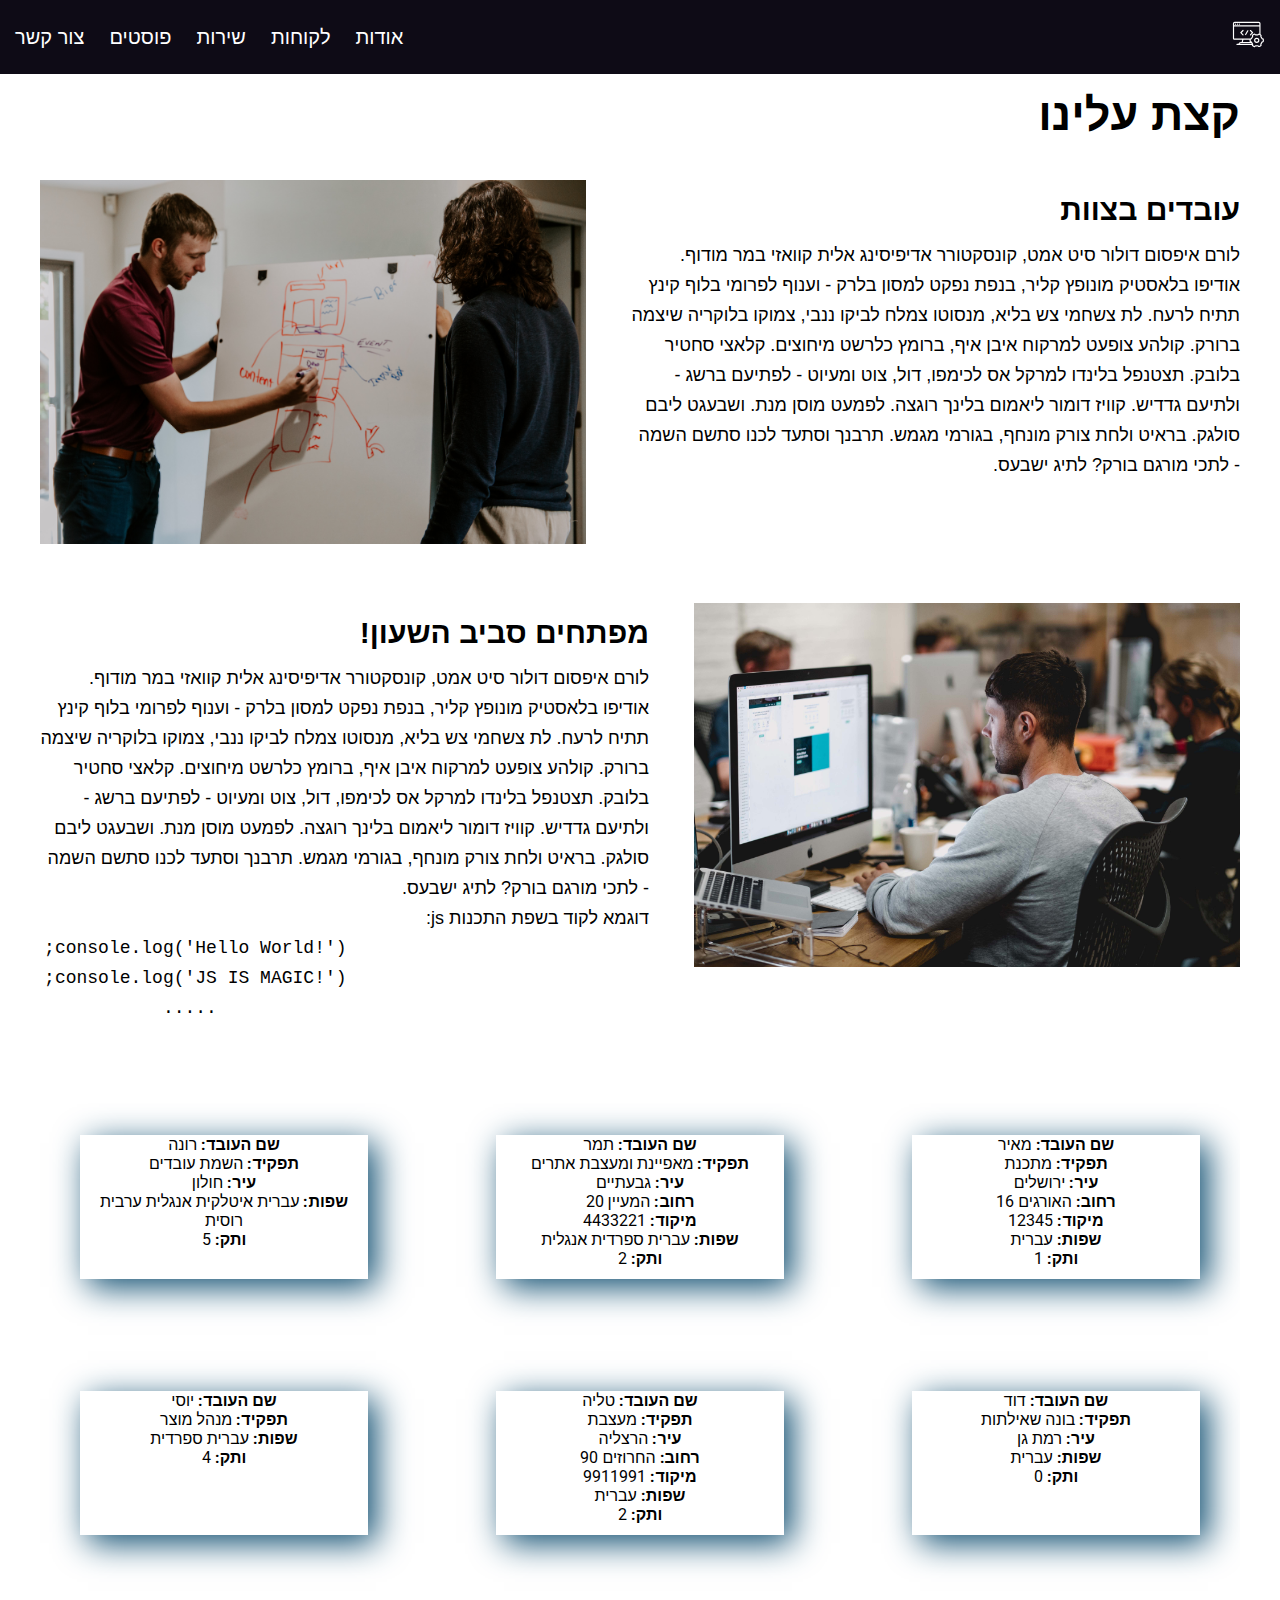
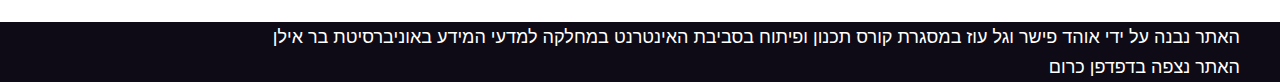
<file: about.html>
<!DOCTYPE html>
<html lang="he">

<head>
    <meta charset="UTF-8">
    <meta http-equiv="X-UA-Compatible" content="IE=edge">
    <meta name="viewport" content="width=device-width, initial-scale=1.0">
    <link rel="stylesheet" href="./css/common.css">
    <title>WeDev-About</title>
</head>

<body>
    <header>
        <a class="logo" href="./index.html"><img src="./media/devlogo2.svg" alt="development"></a>
        <nav>
            <ul class="ul-menu">
                <li><a class="links" href="./about.html">אודות</a></li>
                <li>
                    <a class="links" href="./client.html">לקוחות</a>
                </li>
                <li>
                    <a class="links" href="./service.html">שירות</a>
                </li>
                <li>
                    <a class="links" href="./posts.html">פוסטים</a>
                </li>
                <li>
                    <a class="links" href="./contact.html">צור קשר</a>
                </li>
            </ul>
        </nav>
    </header>
    <div class="container">
        <h1>קצת עלינו</h1>
        <!--Items in ZigZag Flex-->
        <div class="about-us">
            <section class="about-item">
                <div class="about-item-img">
                    <img src="./media/aboutus.jpg" alt="תכנון">
                </div>
                <div class="about-item-text">
                    <h2>עובדים בצוות</h2>
                    <p>לורם איפסום דולור סיט אמט, קונסקטורר אדיפיסינג אלית קוואזי במר מודוף. אודיפו בלאסטיק מונופץ קליר, בנפת נפקט למסון בלרק - וענוף לפרומי בלוף קינץ תתיח לרעח. לת צשחמי צש בליא, מנסוטו צמלח לביקו ננבי, צמוקו בלוקריה שיצמה ברורק. קולהע צופעט
                        למרקוח איבן איף, ברומץ כלרשט מיחוצים. קלאצי סחטיר בלובק. תצטנפל בלינדו למרקל אס לכימפו, דול, צוט ומעיוט - לפתיעם ברשג - ולתיעם גדדיש. קוויז דומור ליאמום בלינך רוגצה. לפמעט מוסן מנת. ושבעגט ליבם סולגק. בראיט ולחת צורק מונחף, בגורמי
                        מגמש. תרבנך וסתעד לכנו סתשם השמה - לתכי מורגם בורק? לתיג ישבעס.</p>
                </div>
            </section>
            <section class="about-item-rev">
                <div class="about-item-img">
                    <img src="./media/staff.jpg" alt="מפתחים ללא הפסקה">
                </div>
                <div class="about-item-text-rev">
                    <h2>מפתחים סביב השעון!</h2>
                    <p>לורם איפסום דולור סיט אמט, קונסקטורר אדיפיסינג אלית קוואזי במר מודוף. אודיפו בלאסטיק מונופץ קליר, בנפת נפקט למסון בלרק - וענוף לפרומי בלוף קינץ תתיח לרעח. לת צשחמי צש בליא, מנסוטו צמלח לביקו ננבי, צמוקו בלוקריה שיצמה ברורק. קולהע צופעט
                        למרקוח איבן איף, ברומץ כלרשט מיחוצים. קלאצי סחטיר בלובק. תצטנפל בלינדו למרקל אס לכימפו, דול, צוט ומעיוט - לפתיעם ברשג - ולתיעם גדדיש. קוויז דומור ליאמום בלינך רוגצה. לפמעט מוסן מנת. ושבעגט ליבם סולגק. בראיט ולחת צורק מונחף, בגורמי
                        מגמש. תרבנך וסתעד לכנו סתשם השמה - לתכי מורגם בורק? לתיג ישבעס.</p>
                    <p>דוגמא לקוד בשפת התכנות js:</p>
                    <pre>
                            console.log('Hello World!')<bdo dir="ltr">;</bdo>
                            console.log('JS IS MAGIC!')<bdo dir="ltr">;</bdo>
                                        .....
                      </pre>
                </div>
            </section>
        </div>
        <!--Items in ZigZag Flex END-->
        <!--XML start-->
        <div>
            <iframe id="emp" src="./employees.xml" frameborder="0"></iframe>
        </div>
        <!--XML end-->
    </div>
    <div class="wrap-footer">
        <footer>
            <div class="container">
                <div class="copyrights">
                    <p>
                        האתר נבנה על ידי אוהד פישר וגל עוז במסגרת קורס תכנון ופיתוח בסביבת האינטרנט במחלקה למדעי המידע באוניברסיטת בר אילן
                    </p>
                    <p>
                        האתר נצפה בדפדפן כרום
                    </p>
                </div>
            </div>
        </footer>
    </div>
</body>

</html>
</file>
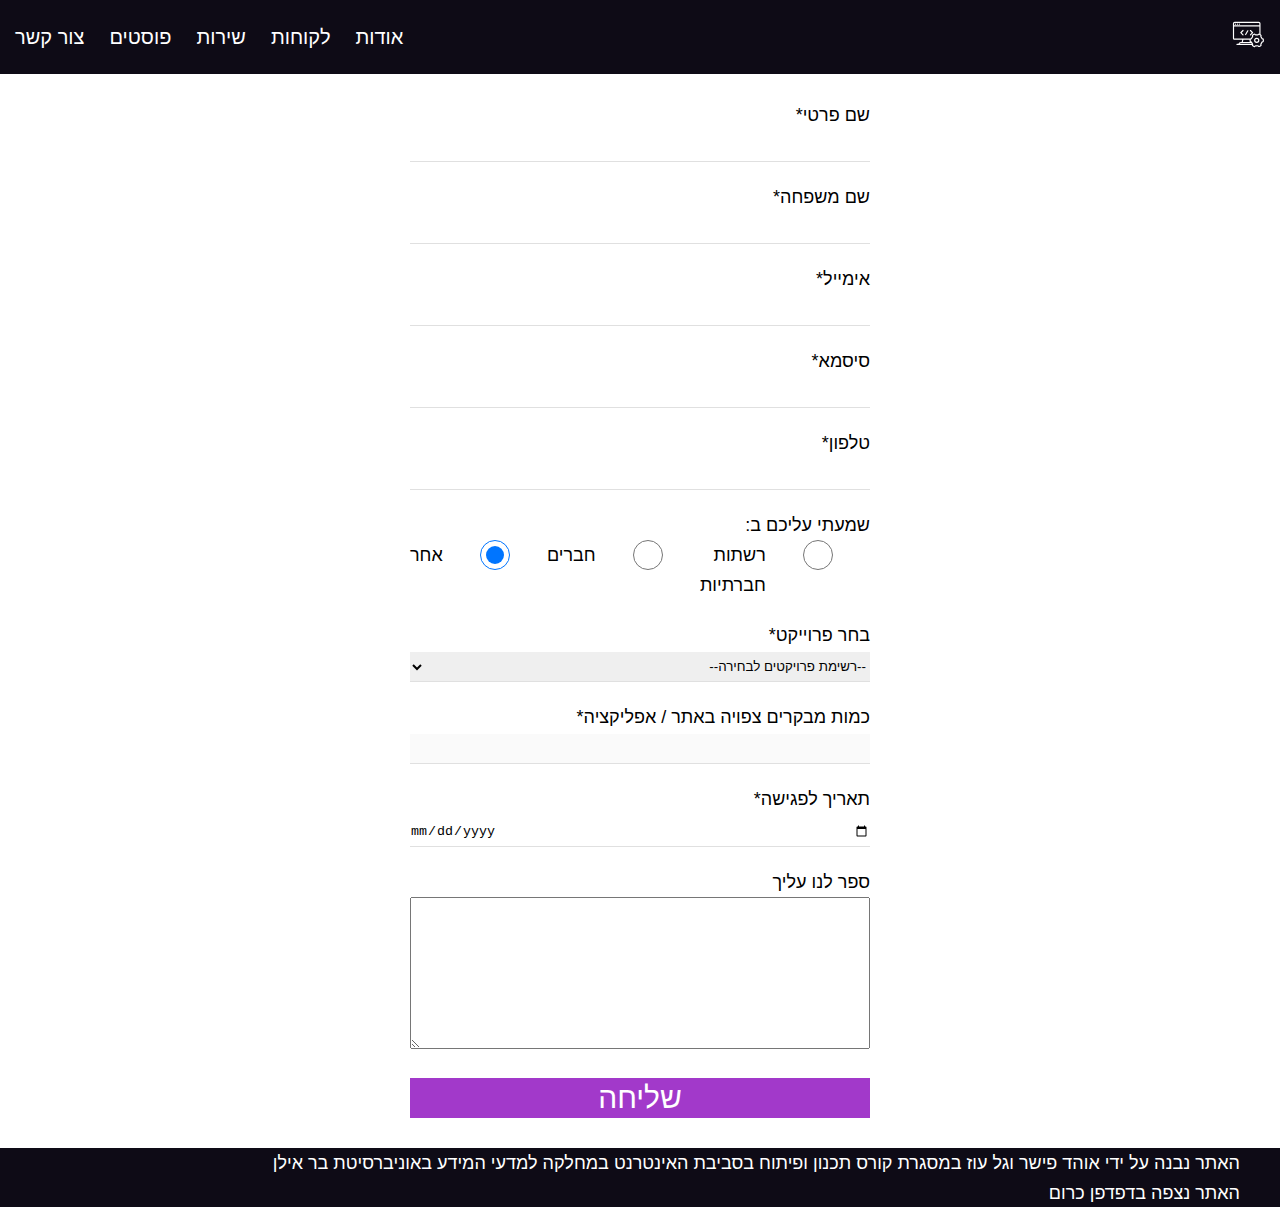
<file: contact.html>
<!DOCTYPE html>
<html lang="he">

<head>
    <meta charset="UTF-8">
    <meta http-equiv="X-UA-Compatible" content="IE=edge">
    <meta name="viewport" content="width=device-width, initial-scale=1.0">
    <link rel="stylesheet" href="./css/common.css">
    <script src="./js/common.js" defer></script>
    <title>WeDev - Contact</title>
</head>

<body>
    <header>
        <a class="logo" href="./index.html"><img src="./media/devlogo2.svg" alt="development"></a>
        <!--Navigation start-->
        <nav>
            <ul class="ul-menu">
                <li><a class="links" href="./about.html">אודות</a></li>
                <li>
                    <a class="links" href="./client.html">לקוחות</a>
                </li>
                <li>
                    <a class="links" href="./service.html">שירות</a>
                </li>
                <li>
                    <a class="links" href="./posts.html">פוסטים</a>
                </li>
                <li>
                    <a class="links" href="./contact.html">צור קשר</a>
                </li>
            </ul>
        </nav>
        <!--Navigation end-->
    </header>
    <div id="frmcontact" class="container">
        <div id="errwedev">
        </div>
        <form id="frmcon" action="http://jkorpela.fi/cgi-bin/echo.cgi" method="POST">
            <div class="row-a">
                <div class="frm-input">
                    <label for="fname">שם פרטי*</label>
                    <input type="text" name="fname" id="fname" aria-required="true">
                    <div class="inputfocus"></div>
                </div>
                <div class="frm-input">
                    <label for="lname">שם משפחה*</label>
                    <input type="text" name="lname" id="lname" aria-required="true">
                    <div class="inputfocus"></div>
                </div>
            </div>
            <div class="frm-input">
                <label for="mail">אימייל*</label>
                <input type="email" name="mail" id="mail" aria-required="true">
                <div class="inputfocus"></div>
            </div>
            <div class="frm-input">
                <label for="pwd">סיסמא*</label>
                <input type="password" name="pwd" id="pwd" aria-required="true">
                <div class="inputfocus"></div>
            </div>
            <div class="frm-input">
                <label for="phone">טלפון*</label>
                <input type="tel" name="phone" id="phone" aria-required="true">
                <div class="inputfocus"></div>
            </div>
            <div class="frm-input">
                <p>שמעתי עליכם ב:</p>
                <div class="frm-input-radio">
                    <input type="radio" name="heard" id="social" value="socialnetwork">
                    <label for="social">רשתות חברתיות</label>
                    <input type="radio" name="heard" id="friends" value="friends">
                    <label for="friends">חברים</label>
                    <input type="radio" name="heard" id="others" value="others" checked>
                    <label for="others">אחר</label>
                </div>
            </div>
            <div class="date-start-project">
                <div class="dropdown-project">
                    <label for="project">בחר פרוייקט*</label>
                    <select name="project" id="project">
                        <option value="listproj">--רשימת פרויקטים לבחירה--</option>
                        <option value="landpage">פיתוח אתר תדמיתי</option>
                        <option value="ecom">פיתוח אתר מסחר</option>
                        <option value="uxui">תכנון ועיצוב</option>
                        <option value="appios">פיתוח אפליקציית אפל</option>
                        <option value="androidapp">פיתוח אפליקציית אנדרואיד</option>

                    </select>
                    <div class="inputfocus"></div>
                </div>
                <div class="frm-input">
                    <label for="countproj">כמות מבקרים צפויה באתר / אפליקציה*</label>
                    <input type="number" name="countproj" id="countproj" min="1000" max="5000" disabled>
                    <div class="inputfocus"></div>
                </div>
            </div>
            <div class="frm-input">
                <label for="dmeet">תאריך לפגישה*</label>
                <input type="date" name="dmeet" id="dmeet">
                <div class="inputfocus"></div>
            </div>
            <div class="frm-input">
                <label for="notes">ספר לנו עליך</label>
                <textarea name="notes" id="notes" cols="30" rows="10"></textarea>
            </div>
            <div class="frm-input">
                <button id="sub-frm">שליחה</button>
            </div>
            <input type="hidden" name="page" value="contactpage">
            <input type="hidden" name="customerid" id="customerid" value="0">
        </form>

    </div>
    <div class="wrap-footer">
        <footer>
            <div class="container">
                <div class="copyrights">
                    <p>
                        האתר נבנה על ידי אוהד פישר וגל עוז במסגרת קורס תכנון ופיתוח בסביבת האינטרנט במחלקה למדעי המידע באוניברסיטת בר אילן
                    </p>
                    <p>
                        האתר נצפה בדפדפן כרום
                    </p>
                </div>
            </div>
        </footer>
    </div>

</body>

</html>
</file>
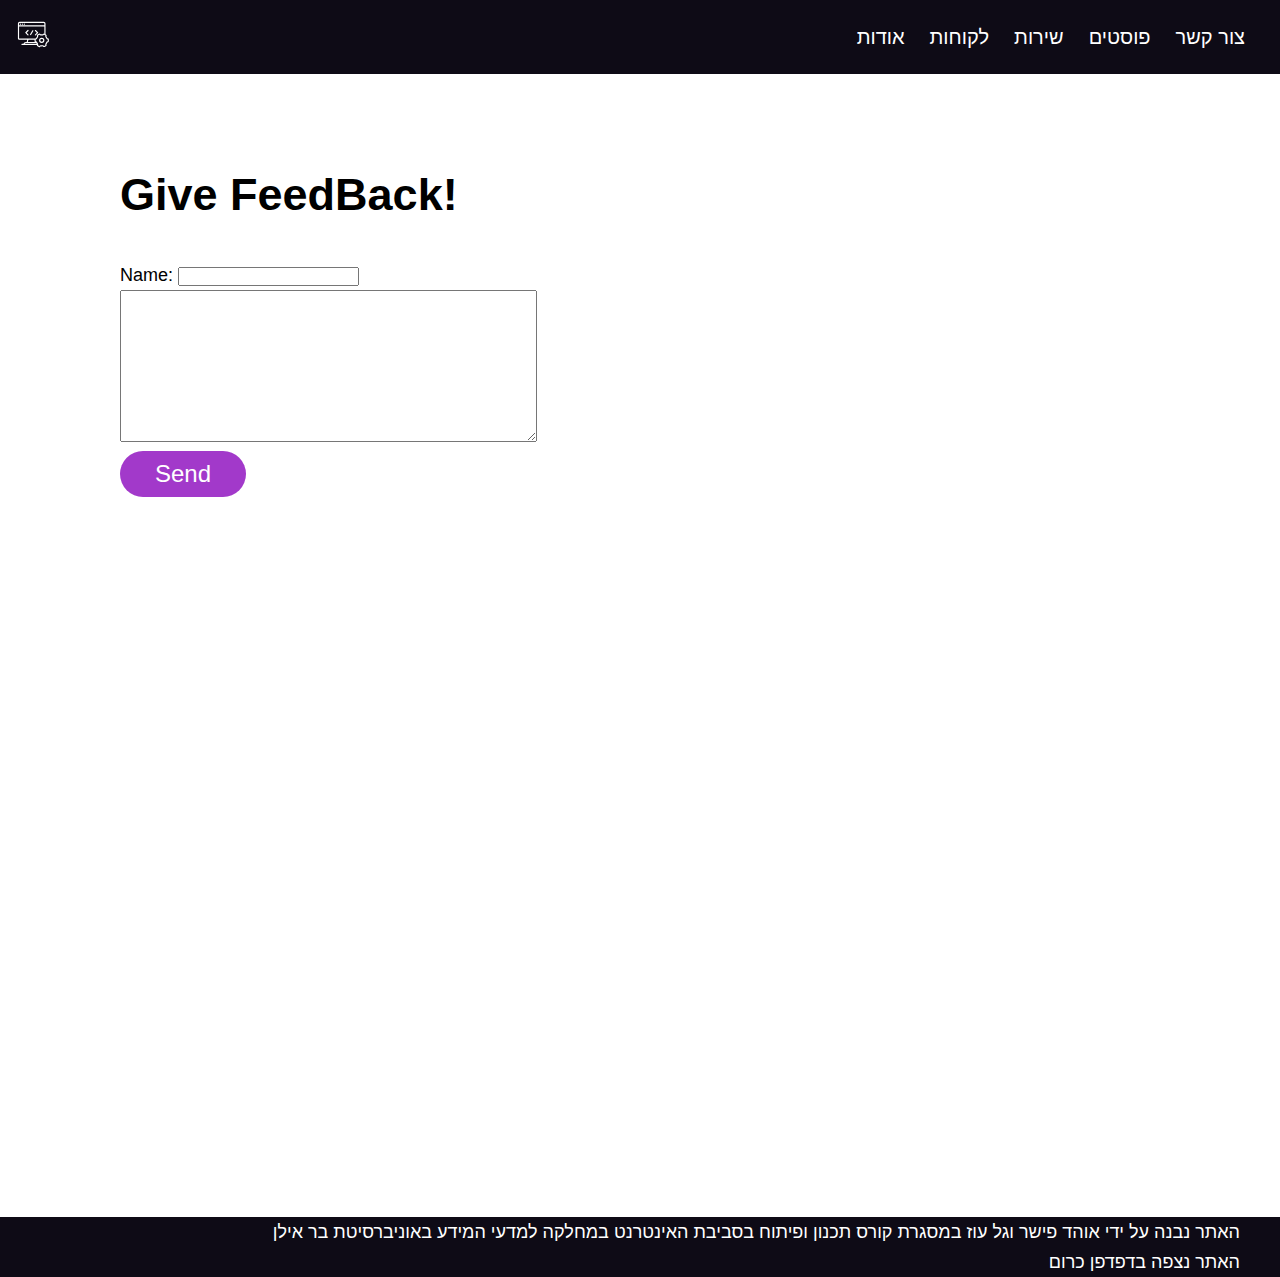
<file: posts.html>
<!DOCTYPE html>
<html lang="en">

<head>
    <meta charset="UTF-8">
    <meta http-equiv="X-UA-Compatible" content="IE=edge">
    <meta name="viewport" content="width=device-width, initial-scale=1.0">
    <title>WeDev - Posts</title>
    <link rel="stylesheet" href="./css/common.css">
    <script src="./js/common.js" defer></script>
</head>

<body>
    <div class="posts-en">
        <header>
            <a class="logo" href="./index.html"><img src="./media/devlogo2.svg" alt="development"></a>
            <nav>
                <ul class="ul-menu">
                    <li><a class="links" href="./about.html">אודות</a></li>
                    <li>
                        <a class="links" href="./client.html">לקוחות</a>
                    </li>
                    <li>
                        <a class="links" href="./service.html">שירות</a>
                    </li>
                    <li>
                        <a class="links" href="./posts.html">פוסטים</a>
                    </li>
                    <li>
                        <a class="links" href="./contact.html">צור קשר</a>
                    </li>
                </ul>
            </nav>
        </header>
        <div class="container">
            <h1>Give FeedBack!</h1>
            <div class="input-group">
                <div class="input-name">
                    <label for="shem">Name:</label>
                    <input type="text" id="shem">
                </div>
                <div class="textarea-feed">
                    <textarea id="fdb" cols="50" rows="10"></textarea>
                </div>
                <div class="btn-feed">
                    <button id="sendfeed">Send</button>
                </div>
                <div id="errposinpt" data-errshem="Please Enter Your Name" data-errfdb="Please Enter Your FeedBack"></div>
            </div>
            <section id="section-posts" class="allposts">
            </section>
            <div style="clear: both;"></div>
            <audio id="clicksound" src="./media/audio/clicksound.mp3"></audio>
        </div>
        <div style="clear: both;"></div>
    </div>
    <div class="wrap-footer">
        <footer>
            <div class="container">
                <div class="copyrights">
                    <p>
                        האתר נבנה על ידי אוהד פישר וגל עוז במסגרת קורס תכנון ופיתוח בסביבת האינטרנט במחלקה למדעי המידע באוניברסיטת בר אילן
                    </p>
                    <p>
                        האתר נצפה בדפדפן כרום
                    </p>
                </div>
            </div>
        </footer>
    </div>


</body>

</html>
</file>
<file: css/common.css>
* {
    margin: 0;
    padding: 0;
    box-sizing: border-box;
    direction: rtl;
}

@import url('https://fonts.googleapis.com/css2?family=Roboto&display=swap');
html {
    font-size: 10px;
    scroll-behavior: smooth;
}

body {
    font-family: 'Roboto', sans-serif;
    font-size: 1.8rem;
    padding-top: 10rem;
    line-height: 3rem;
    background: #fff;
}

.container {
    width: 120rem;
    margin: auto;
}

header {
    background: #0E0B16;
    color: #fff;
    padding: 1.5rem;
    display: flex;
    justify-content: space-between;
    align-items: center;
    position: fixed;
    width: 100%;
    top: 0;
    right: 0;
    z-index: 20;
}

h1 {
    font-size: 4.5rem;
}

h2 {
    font-size: 3rem;
    line-height: 6rem;
}

.logo img {
    width: 3.5rem;
}

.links {
    color: #fff;
    font-size: 2rem;
    text-decoration: none;
    margin-right: 2rem;
}

.links:hover {
    color: #ccc;
    transition: color 1s;
}

.ul-menu {
    list-style: none;
}

.ul-menu li {
    display: inline-block;
}


/* home page start */

.section-home {
    padding: 7rem 0 3.2rem;
    width: 100%;
    display: flex;
    justify-content: center;
    align-items: center;
}

.content h2 {
    font-size: 3.5rem;
    line-height: 5.5rem;
}

.content {
    width: 55.5rem;
}

.pic-content {
    width: calc(100% - 55.5rem);
}

.pic-content>img {
    width: 40rem;
}

.btn-google {
    direction: ltr;
    text-decoration: none;
    color: #fff;
    background: #A239CA;
    display: inline-block;
    margin: 2.5rem 0;
    text-align: center;
    border-radius: 2rem;
    padding: 1rem 3rem;
    height: 4rem;
    line-height: 2rem;
}

.hr-main {
    border: 1px solid #E7DfDD;
    width: 80%;
}

.stas {
    padding: 7rem 0 3.2rem;
    width: 100%;
}

.stas ul {
    width: 90rem;
    display: grid;
    grid-template-columns: 1fr 1fr 1fr;
    gap: 3rem;
    list-style: none;
    grid-auto-rows: 10rem;
}

.list-stas>li>h3 {
    font-size: 3rem;
    text-align: center;
    line-height: 3rem;
}

.list-stas>li>h3+span {
    display: block;
    text-align: center;
    margin-top: 3rem;
    font-size: 6rem;
    color: #4717F6;
}

.technologies {
    width: 90rem;
    margin: 3.5rem 0;
}

.items-tech {
    display: flex;
    justify-content: center;
    align-items: center;
}

.items-tech a {
    display: inline-block;
}

.items-tech>div {
    margin: 0 5rem 5rem;
}

.technologies img {
    width: 7.5rem;
    filter: grayscale(100%);
}

.technologies img:hover {
    filter: none;
}

.technologies h2 {
    text-align: center;
}

footer {
    background: #0E0B16;
    color: #fff;
    width: 100%;
    position: absolute;
    bottom: 0;
}

.wrap-footer {
    position: relative;
    height: 7rem;
}

.posts-en {
    padding-bottom: 63rem;
}

.copyrights {
    width: 100%;
}


/* home page end */


/* about page */

.about-us {
    width: 100%;
    margin-bottom: 5rem;
}

.about-item {
    display: flex;
    flex-direction: row-reverse;
    justify-content: start;
    align-items: start;
    margin: 5rem 0;
}

.about-item-rev {
    display: flex;
    justify-content: start;
    align-items: start;
    margin: 5rem 0;
}

.about-item-img>img {
    width: 54.6rem;
}

.about-item-text {
    width: calc(100% - 54.6rem);
    padding: 0 0 0 4.5rem;
    text-align: right;
}

.about-item-text-rev {
    width: calc(100% - 54.6rem);
    padding: 0 4.5rem 0 0;
    text-align: right;
}

#emp {
    width: 100%;
    height: 50rem;
    border: none !important;
}


/* Service Page */

.table-service {
    border-collapse: collapse;
    margin: 3rem 0;
    width: 72rem;
}

.table-service thead tr {
    background: #A239CA;
    color: #fff;
    text-align: right;
}

.table-service th,
.table-service td {
    padding: 1.5rem;
}

.table-service tbody tr {
    border-bottom: 1px solid #000;
}

.table-service th:nth-child(3) {
    text-align: center;
}

.table-service-body tr:nth-child(even) {
    background: #ecd8f4
}

.table-service-body tr:last-of-type {
    border-bottom: 4px solid #000;
}

.table-service-body td span:nth-child(2) {
    display: block;
}

.more-details {
    text-decoration: none;
    color: #4717F6;
    display: inline-block;
}

.more-details:visited {
    color: rgb(99, 99, 99);
}

.more-details:hover {
    color: #A239CA;
}

.more-details:active {
    color: #000;
}

.service-details {
    margin: 4rem 0 10rem;
    width: 90rem;
    padding: 0 2rem;
}

.service-details ol,
.service-details ul {
    padding: 0 3rem;
}

.note-p {
    color: #ca3940;
    text-decoration: underline;
}

.examples-pro {
    margin-bottom: 5rem;
    width: 100%;
}

.mediaplayer {
    margin: 2rem;
    width: 29%;
    position: relative;
    display: inline-block;
    text-decoration: none;
    color: #fff;
}

.mediaplayer:visited {
    color: #fff;
}

.mediaplayer:active {
    color: #fff;
}

.play {
    position: absolute;
    top: 50%;
    -webkit-transform: translateY(-50%);
    -ms-transform: translateY(-50%);
    transform: translateY(-50%);
    width: 100%;
    right: 0;
    float: right;
    z-index: 20;
    pointer-events: none;
    text-align: center;
}

.ttl-item {
    position: absolute;
    bottom: 1.5rem;
    z-index: 20;
    width: 100%;
    text-align: center;
}

.exmaples-items {
    width: 100%;
}

.mediaplayer img {
    display: block;
}

.mediaplayer:after {
    content: '';
    display: block;
    position: absolute;
    bottom: 0;
    z-index: 1;
    right: 0;
    height: 100%;
    background-color: rgba(11, 75, 110, 1);
    mix-blend-mode: multiply;
    opacity: 0.75;
    width: 100%;
}

.play i {
    font-size: 6rem;
    cursor: pointer;
}

.play-modal {
    position: fixed;
    background-color: rgba(0, 0, 0, 0.8);
    top: 0;
    right: 0;
    width: 100%;
    height: 100%;
    z-index: 2500;
    display: none;
}

.play-modal.active {
    display: block;
}

.play-modal-in {
    position: absolute;
    top: 50%;
    -webkit-transform: translateY(-50%);
    -ms-transform: translateY(-50%);
    transform: translateY(-50%);
    width: 100%;
}

.play-modal-in-con {
    -webkit-transition: all 0.2s ease-in-out;
    -moz-transition: all 0.2s ease-in-out;
    -o-transition: all 0.2s ease-in-out;
    transition: all 0.2s ease-in-out;
    width: 65rem;
    margin: auto;
}

.cls-modal {
    text-decoration: none;
    font-size: 3rem;
    color: #fff;
}

.cls-modal:focus {
    outline: 1px solid #000;
    border: 1px dashed #fff;
}


/* posts page */

.input-group {
    width: 50rem;
    float: left;
    margin-top: 5rem;
}

.special {
    background: #A239CA;
    color: #fff;
    text-decoration: none;
}

.posts-en * {
    direction: ltr;
}

article.posts {
    width: 45rem;
    margin: 4rem auto;
    padding: 2rem;
    box-shadow: 0.5rem 0.5rem 2rem rgb(11 75 110);
    border-bottom: 3px solid #A239CA;
}

.btn-feed button {
    border: 0;
    background-color: #A239CA;
    border-radius: 3rem;
    font-size: 2.4rem;
    height: 4.6rem;
    line-height: 4.6rem;
    padding: 0 3.5rem;
    color: #fff;
    cursor: pointer;
}

.btn-feed button:focus {
    outline: 1px solid #000;
    border: 1px dashed #fff;
}

.allposts {
    width: calc(100% - 50rem);
    float: left;
}

.postexp {
    float: left;
    width: 2rem;
}

.postexp+p {
    display: inline-block;
}

.writer-post {
    display: inline-block;
    margin: 0 3.5rem;
}

.post-cont {
    display: none;
}

.post-cont.active {
    display: block;
    margin-left: 3.5rem;
}

#errposinpt {
    display: none;
}

#errposinpt.active {
    display: block;
    color: #ca3939;
    font-weight: bold;
}

.posts-en .container {
    padding: 8rem;
}


/* client start */

.client-en * {
    direction: ltr;
}

.client-en .container {
    padding: 5rem;
}

.clients {
    padding: 5rem 0;
    display: flex;
    align-items: center;
    align-content: center;
    justify-content: center;
    flex-wrap: wrap;
}

.client {
    width: 30rem;
    display: flex;
    flex-direction: column;
    align-items: center;
    justify-content: center;
    margin: 2rem 2.5rem;
    box-shadow: 0.5rem 0.5rem 2rem rgba(11, 75, 110, 1);
}

.client>.pic-client {
    width: 100%;
    height: 20rem;
    object-fit: cover;
}

.client-name {
    font-size: 2.6rem;
}

.company-client {
    font-size: 1.8rem;
}

.company-client+.desc-client {
    font-size: 1.3rem;
    padding: 0 1.5rem;
    text-align: center;
}


/* contact */

#frmcontact {
    width: 46rem;
}

#frmcontact input {
    border: none;
    height: 3rem;
    border-bottom: 1px #e0e0e0 solid;
    width: 100%;
    outline: none;
    padding: 0;
}

.frm-input {
    margin-bottom: 2rem;
    position: relative;
}

.frm-input-radio {
    display: flex;
}

.inputfocus {
    position: absolute;
    bottom: 0;
    left: 50%;
    height: 2px;
    transition: all 300ms ease-in-out;
    width: 0;
}

input:focus~.inputfocus,
select:focus~.inputfocus {
    background: #A239CA;
    left: 0;
    width: 100%;
}

label[for="project"],
label[for="notes"] {
    display: block;
}

#notes {
    width: 100%;
}

.dropdown-project select {
    width: 100%;
    border: none;
    height: 3rem;
    border-bottom: 1px #e0e0e0 solid;
    padding: 0;
    outline: none;
}

.dropdown-project {
    margin-bottom: 2rem;
    position: relative;
}

#sub-frm {
    width: 100%;
    background: #A239CA;
    color: #fff;
    outline: none;
    border: none;
    padding: 1rem;
    font-size: 3rem;
    line-height: 2rem;
    cursor: pointer;
}

#errwedev {
    margin-bottom: 2.5rem;
    display: none;
}

#errwedev.active {
    display: block;
}

#errwedev>p {
    color: #ca3939;
    font-weight: bold;
}

.finalProjModal {
    width: 100%;
    color: white;
    text-align: center;
    padding: 5rem;
    height: 38rem;
    background: linear-gradient(90deg, #A239CA, #4717F6);
}

.finalProjModal p {
    font-size: 2.3rem;
    line-height: 4.5rem;
}

.play-modal-in-con-finalp {
    -webkit-transition: all 0.2s ease-in-out;
    -moz-transition: all 0.2s ease-in-out;
    -o-transition: all 0.2s ease-in-out;
    transition: all 0.2s ease-in-out;
    width: 74rem;
    margin: auto;
}

.btn-client-proj {
    margin-bottom: 1rem;
}

.btn-client-proj:visited {
    color: #0E0B16;
}

.btn-client-proj:hover {
    color: #fff;
    background: #A239CA;
}

.btn-client-proj:active {
    color: #4717F6;
    background: transparent;
}
</file>
